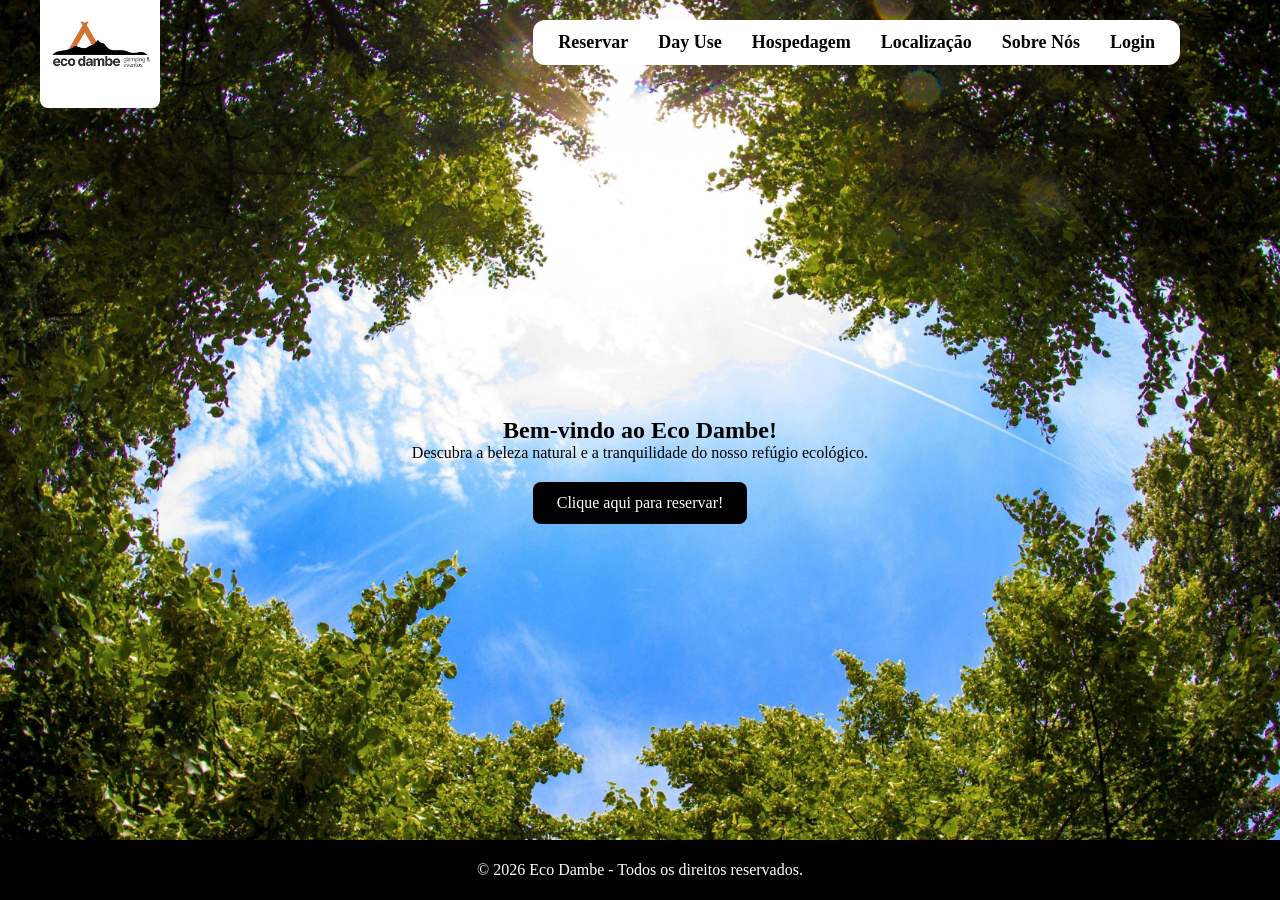
<file: index.html>
<!doctype html>
<html lang="pt-br">
    <head>
        <meta charset="UTF-8" />
        <meta name="viewport" content="width=device-width, initial-scale=1.0" />
        <meta
            name="description"
            content="Eco Dambe — Refúgio ecológico com hospedagem, day use e trilhas na natureza."
        />

        <title>Ecodambe</title>

        <link rel="stylesheet" href="style.css" />
    </head>

    <body class="page-home">
        <!-- HEADER -->
        <header>
            <a class="logo" href="index.html">
                <img src="./img/logo ecodambe.png" alt="Logo Eco Dambe" />
            </a>

            <nav class="nav">
                <a href="reservas.html">Reservar</a>
                <a href="day-use.html">Day Use</a>
                <a href="hospedagem.html">Hospedagem</a>
                <a href="localizacao.html">Localização</a>
                <a href="sobre-nos.html">Sobre Nós</a>
                <a href="login.html">Login</a>
            </nav>
        </header>

        <!-- CONTEÚDO -->

        <main>
            <section class="middle">
                <h1>Bem-vindo ao Eco Dambe!</h1>

                <p>
                    Descubra a beleza natural e a tranquilidade do nosso refúgio
                    ecológico.
                </p>

                <a class="btn-reserva" href="reservas.html">
                    Clique aqui para reservar!
                </a>
            </section>
        </main>

        <!-- FOOTER -->
        <footer>
            <p>© 2026 Eco Dambe - Todos os direitos reservados.</p>
        </footer>
    </body>
</html>
</file>
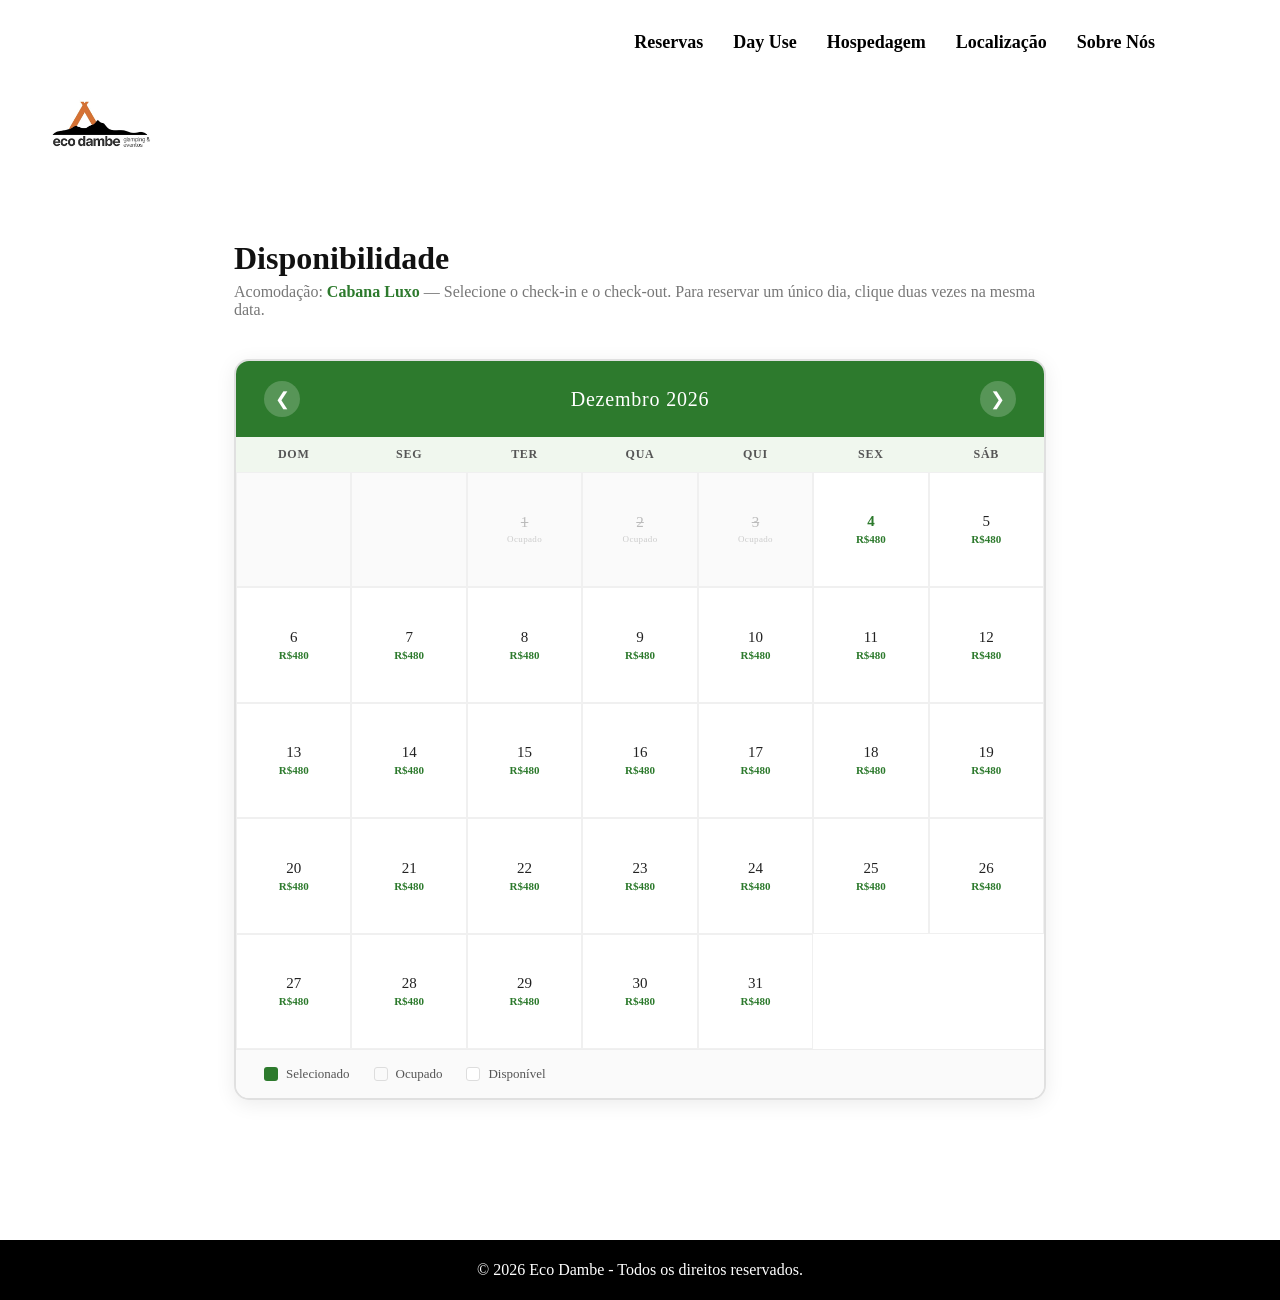
<file: disponibilidade.html>
<!doctype html>
<html lang="pt-br">
    <head>
        <meta charset="UTF-8" />
        <meta name="viewport" content="width=device-width, initial-scale=1.0" />
        <title>Disponibilidade — Eco Dambe</title>
        <link rel="stylesheet" href="style.css" />
    </head>

    <body class="reservas">
        <header>
            <a class="logo" href="index.html">
                <img src="./img/logo ecodambe.png" alt="Logo Eco Dambe" />
            </a>
            <nav class="nav">
                <a href="reservas.html">Reservas</a>
                <a href="day-use.html">Day Use</a>
                <a href="hospedagem.html">Hospedagem</a>
                <a href="localizacao.html">Localização</a>
                <a href="sobre-nos.html">Sobre Nós</a>
            </nav>
        </header>

        <div class="disponibilidade-wrapper">
            <h1 class="disp-titulo">Disponibilidade</h1>
            <p class="disp-subtitulo">
                Acomodação: <strong id="nomeCabana">Cabana Luxo</strong> —
                Selecione o check-in e o check-out. Para reservar um único dia,
                clique duas vezes na mesma data.
            </p>

            <div class="calendario">
                <div class="cal-header">
                    <button class="cal-nav" id="btnMesAnterior">
                        &#10094;
                    </button>
                    <h2 id="mesAno">Maio 2026</h2>
                    <button class="cal-nav" id="btnProximoMes">&#10095;</button>
                </div>

                <div class="cal-dias-semana">
                    <span>Dom</span><span>Seg</span><span>Ter</span>
                    <span>Qua</span><span>Qui</span><span>Sex</span
                    ><span>Sáb</span>
                </div>

                <div class="cal-grid" id="calGrid"></div>

                <div class="legenda">
                    <div class="legenda-item">
                        <div
                            class="legenda-cor"
                            style="background: #2d7a2d"
                        ></div>
                        Selecionado
                    </div>
                    <div class="legenda-item">
                        <div
                            class="legenda-cor"
                            style="background: #fafafa; border: 1px solid #ddd"
                        ></div>
                        Ocupado
                    </div>
                    <div class="legenda-item">
                        <div
                            class="legenda-cor"
                            style="background: white; border: 1px solid #ddd"
                        ></div>
                        Disponível
                    </div>
                </div>
            </div>

            <!-- Resumo aparece ao selecionar data -->
            <div class="resumo" id="resumo">
                <h3>Resumo da Reserva</h3>
                <div class="resumo-linha">
                    <span>Acomodação</span>
                    <strong id="resumoCabana">—</strong>
                </div>
                <div class="resumo-linha">
                    <span>Check-in</span>
                    <strong id="resumoCheckin">—</strong>
                </div>
                <div class="resumo-linha">
                    <span>Check-out</span>
                    <strong id="resumoCheckout">—</strong>
                </div>
                <div class="resumo-linha">
                    <span>Diárias</span>
                    <strong id="resumoDiarias">—</strong>
                </div>
                <div class="resumo-total">
                    <span>Total estimado</span>
                    <strong id="resumoTotal">—</strong>
                </div>
                <div class="resumo-acoes">
                    <button class="btn-confirmar" onclick="confirmarReserva()">
                        Confirmar Reserva
                    </button>
                    <button class="btn-limpar" onclick="limparSelecao()">
                        Limpar seleção
                    </button>
                </div>
            </div>
        </div>

        <footer>
            <p>© 2026 Eco Dambe - Todos os direitos reservados.</p>
        </footer>

        <script>
            // ── CONFIGURAÇÃO ──────────────────────────

            // Preços por cabana (R$/noite)
            const precos = {
                'Cabana Luxo': 480,
                'Cabana Premium': 680,
            };

            // Datas indisponíveis — formato: 'YYYY-MM-DD'
            const indisponiveis = new Set([]);

            // Lê a cabana da URL
            const params = new URLSearchParams(window.location.search);
            const cabana = decodeURIComponent(
                params.get('cabana') || 'Cabana Luxo'
            );
            const precoPorNoite = precos[cabana] || 480;

            document.getElementById('nomeCabana').textContent = cabana;

            // ── ESTADO ───────────────────────────────

            const hoje = new Date();
            hoje.setHours(0, 0, 0, 0);

            let mesAtual = hoje.getMonth();
            let anoAtual = hoje.getFullYear();
            let checkin = null;
            let checkout = null;

            const meses = [
                'Janeiro',
                'Fevereiro',
                'Março',
                'Abril',
                'Maio',
                'Junho',
                'Julho',
                'Agosto',
                'Setembro',
                'Outubro',
                'Novembro',
                'Dezembro',
            ];

            // ── RENDERIZAR CALENDÁRIO ─────────────────

            function toKey(date) {
                return `${date.getFullYear()}-${String(date.getMonth() + 1).padStart(2, '0')}-${String(date.getDate()).padStart(2, '0')}`;
            }

            function renderizarCalendario() {
                document.getElementById('mesAno').textContent =
                    `${meses[mesAtual]} ${anoAtual}`;

                const grid = document.getElementById('calGrid');
                grid.innerHTML = '';

                const primeiroDia = new Date(anoAtual, mesAtual, 1).getDay();
                const totalDias = new Date(anoAtual, mesAtual + 1, 0).getDate();

                // Células vazias antes do dia 1
                for (let i = 0; i < primeiroDia; i++) {
                    const vazio = document.createElement('div');
                    vazio.className = 'cal-dia vazio';
                    grid.appendChild(vazio);
                }

                // Dias do mês
                for (let d = 1; d <= totalDias; d++) {
                    const data = new Date(anoAtual, mesAtual, d);
                    const key = toKey(data);
                    const passado = data < hoje;
                    const ocupado = indisponiveis.has(key);
                    const ehHoje = toKey(data) === toKey(hoje);
                    const selecionado =
                        (checkin && toKey(checkin) === key) ||
                        (checkout && toKey(checkout) === key);

                    const noIntervalo =
                        checkin &&
                        checkout &&
                        data > checkin &&
                        data < checkout;

                    const cel = document.createElement('div');
                    cel.className = 'cal-dia';

                    if (passado || ocupado) {
                        cel.classList.add('indisponivel');
                    }
                    if (ehHoje) cel.classList.add('hoje');
                    if (selecionado) cel.classList.add('selecionado');

                    const num = document.createElement('span');
                    num.className = 'num';
                    num.textContent = d;
                    cel.appendChild(num);

                    if (!passado) {
                        const valor = document.createElement('span');
                        valor.className = 'valor';
                        valor.textContent = ocupado ? '' : `R$${precoPorNoite}`;
                        cel.appendChild(valor);
                    }

                    if (!passado && !ocupado) {
                        cel.addEventListener('click', () =>
                            selecionarData(data)
                        );
                    }

                    grid.appendChild(cel);
                }
            }

            // ── SELECIONAR DATA ───────────────────────

            function selecionarData(data) {
                if (!checkin || (checkin && checkout)) {
                    // primeiro clique — define check-in
                    checkin = data;
                    checkout = null;
                }
                // segundo clique no mesmo dia — confirma 1 diária
                else if (toKey(data) === toKey(checkin)) {
                    checkout = new Date(checkin);
                    checkout.setDate(checkout.getDate() + 1);
                }
                // segundo clique em data posterior — define check-out
                else if (data > checkin) {
                    const cursor = new Date(checkin);
                    cursor.setDate(cursor.getDate() + 1);
                    let conflito = false;
                    while (cursor < data) {
                        if (indisponiveis.has(toKey(cursor))) {
                            conflito = true;
                            break;
                        }
                        cursor.setDate(cursor.getDate() + 1);
                    }
                    if (conflito) {
                        alert(
                            'Há datas indisponíveis no período selecionado. Por favor, escolha outro intervalo.'
                        );
                        checkin = data;
                        checkout = null;
                    } else {
                        checkout = data;
                    }
                }
                // clique em data anterior — reinicia
                else {
                    checkin = data;
                    checkout = null;
                }

                renderizarCalendario();
                atualizarResumo();
            }

            function atualizarResumo() {
                if (!checkin) return;

                const fmt = (d) =>
                    d.toLocaleDateString('pt-BR', {
                        day: '2-digit',
                        month: 'long',
                        year: 'numeric',
                    });

                document.getElementById('resumoCabana').textContent = cabana;
                document.getElementById('resumoCheckin').textContent =
                    fmt(checkin);
                document.getElementById('resumo').classList.add('visivel');

                // Aguardando o checkout — exibe estado parcial
                if (!checkout) {
                    document.getElementById('resumoCheckout').textContent = '—';
                    document.getElementById('resumoDiarias').textContent = '—';
                    document.getElementById('resumoTotal').textContent = '—';
                    return;
                }

                const diarias = Math.ceil(
                    (checkout - checkin) / (1000 * 60 * 60 * 24)
                );
                const total = diarias * precoPorNoite;

                document.getElementById('resumoCheckout').textContent =
                    fmt(checkout);
                document.getElementById('resumoDiarias').textContent =
                    `${diarias} diária(s)`;
                document.getElementById('resumoTotal').textContent =
                    `R$ ${total.toLocaleString('pt-BR')}`;
            }

            // ── NAVEGAÇÃO DE MESES ────────────────────

            document
                .getElementById('btnProximoMes')
                .addEventListener('click', () => {
                    mesAtual++;
                    if (mesAtual > 11) {
                        mesAtual = 0;
                        anoAtual++;
                    }
                    renderizarCalendario();
                });

            document
                .getElementById('btnMesAnterior')
                .addEventListener('click', () => {
                    const agora = new Date();
                    if (
                        anoAtual === agora.getFullYear() &&
                        mesAtual === agora.getMonth()
                    )
                        return;
                    mesAtual--;
                    if (mesAtual < 0) {
                        mesAtual = 11;
                        anoAtual--;
                    }
                    renderizarCalendario();
                });

            // ── INIT ──────────────────────────────────
            renderizarCalendario();

            function limparSelecao() {
                checkin = null;
                checkout = null;
                renderizarCalendario();
                document.getElementById('resumo').classList.remove('visivel');
            }

            function confirmarReserva() {
                if (!checkin || !checkout) {
                    alert(
                        'Selecione as datas de check-in e check-out antes de confirmar.'
                    );
                    return;
                }

                const fmt = (d) =>
                    d.toLocaleDateString('pt-BR', {
                        day: '2-digit',
                        month: 'long',
                        year: 'numeric',
                    });

                const diarias = Math.ceil(
                    (checkout - checkin) / (1000 * 60 * 60 * 24)
                );
                const total = diarias * precoPorNoite;

                const mensagem =
                    `Reserva confirmada!\n\n` +
                    `Acomodação: ${cabana}\n` +
                    `Check-in: ${fmt(checkin)}\n` +
                    `Check-out: ${fmt(checkout)}\n` +
                    `Diárias: ${diarias}\n` +
                    `Total: R$ ${total.toLocaleString('pt-BR')}\n\n` +
                    `Em breve entraremos em contato para finalizar o pagamento.`;

                alert(mensagem);
                limparSelecao();
            }
        </script>
    </body>
</html>
</file>
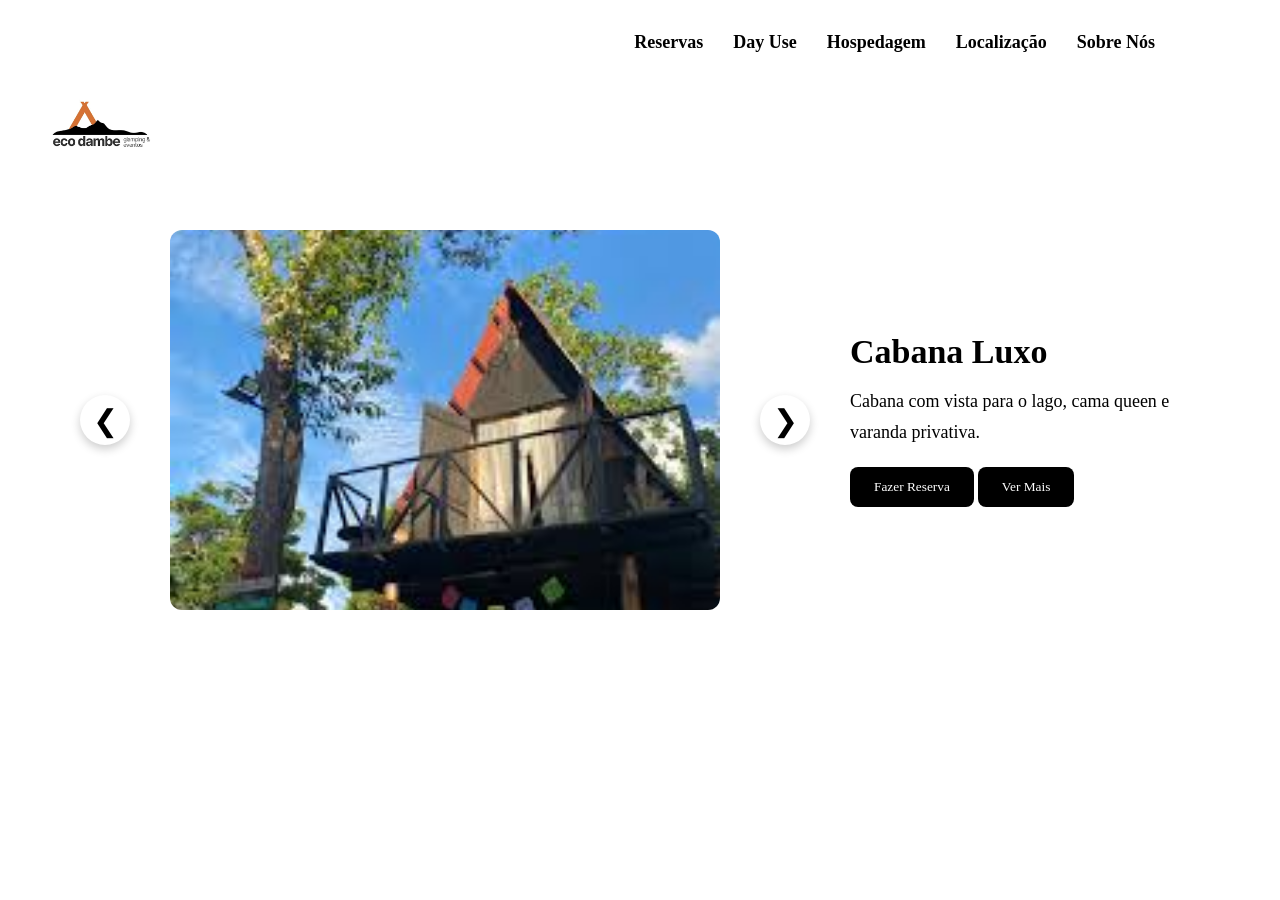
<file: reservas.html>
<!doctype html>
<html lang="pt-br">
    <head>
        <meta charset="UTF-8" />
        <meta name="viewport" content="width=device-width, initial-scale=1.0" />
        <title>Reservas — Eco Dambe</title>
        <link rel="stylesheet" href="style.css" />
        <style>
            .card-detalhes {
                visibility: hidden;
                opacity: 0;
                height: 0;
                overflow: hidden;
                transform: translateY(24px);
                transition:
                    opacity 0.45s ease,
                    transform 0.45s ease;

                max-width: 800px;
                margin: 0 auto 80px;
                padding: 0 40px;

                background-color: white;
                border-radius: 15px;
                border: 2px solid #e0e0e0;
                box-shadow: 0 8px 32px rgba(0, 0, 0, 0.13);
            }

            .card-detalhes.visivel {
                visibility: visible;
                opacity: 1;
                height: auto;
                overflow: visible;
                padding: 36px 40px;
                transform: translateY(0);
            }

            /* ── BOTÃO FLUTUANTE ── */
            .btn-flutuante {
                position: fixed;
                bottom: 32px;
                right: 32px;
                z-index: 999;

                padding: 14px 24px;
                background-color: #2d7a2d;
                color: white;
                border: none;
                border-radius: 50px;
                font-size: 15px;
                font-family: inherit;
                font-weight: bold;
                cursor: pointer;
                box-shadow: 0 6px 20px rgba(45, 122, 45, 0.4);
                transition: 0.3s;
            }

            .btn-flutuante:hover {
                background-color: #1f5c1f;
                transform: translateY(-3px);
                box-shadow: 0 10px 28px rgba(45, 122, 45, 0.5);
            }

            .card-detalhes h2 {
                font-size: 28px;
                margin-bottom: 10px;
                color: #111;
            }

            .card-descricao {
                font-size: 17px;
                line-height: 1.7;
                color: #444;
                margin-bottom: 24px;
            }

            .card-detalhes h3 {
                font-size: 13px;
                font-weight: bold;
                text-transform: uppercase;
                letter-spacing: 0.08em;
                color: #888;
                margin-bottom: 12px;
            }

            .card-itens {
                list-style: none;
                display: flex;
                flex-wrap: wrap;
                gap: 10px;
                margin-bottom: 28px;
            }

            .card-itens li {
                background: #f5f5f5;
                border-radius: 20px;
                padding: 6px 14px;
                font-size: 14px;
                color: #333;
            }

            .card-itens li::before {
                content: '✓  ';
                color: #2d7a2d;
                font-weight: bold;
            }

            .card-rodape {
                display: flex;
                align-items: center;
                justify-content: space-between;
                flex-wrap: wrap;
                gap: 16px;
                border-top: 1px solid #eee;
                padding-top: 24px;
            }

            .card-preco strong {
                font-size: 28px;
                color: #111;
            }

            .card-preco span {
                font-size: 14px;
                color: #777;
                margin-left: 4px;
            }

            .card-acoes {
                display: flex;
                gap: 12px;
                flex-wrap: wrap;
            }

            .btn-fechar-card {
                padding: 12px 20px;
                background: transparent;
                color: #555;
                border: 1.5px solid #ccc;
                border-radius: 8px;
                font-size: 15px;
                cursor: pointer;
                transition: 0.3s;
            }

            .btn-fechar-card:hover {
                border-color: #888;
                color: #111;
            }
        </style>
    </head>

    <body class="reservas">
        <header>
            <a class="logo" href="index.html">
                <img src="./img/logo ecodambe.png" alt="Logo Eco Dambe" />
            </a>
            <nav class="nav">
                <a href="reservas.html">Reservas</a>
                <a href="day-use.html">Day Use</a>
                <a href="hospedagem.html">Hospedagem</a>
                <a href="localizacao.html">Localização</a>
                <a href="sobre-nos.html">Sobre Nós</a>
            </nav>
        </header>

        <div class="cabanas">
            <button class="btn prev">&#10094;</button>

            <div class="container-imagens">
                <img
                    src="./img/cabana 3.jpg"
                    class="imagem ativa"
                    alt="Cabana Luxo — vista para o lago"
                    data-titulo="Cabana Luxo"
                    data-descricao="Cabana com vista para o lago, cama queen e varanda privativa."
                    data-preco="R$ 480"
                    data-comodidades="Vista para o lago, Varanda privativa, Cama Queen, Frigobar, Ar-condicionado, Wi-Fi, TV Smart"
                    data-incluso="Café da manhã, Kit de boas-vindas, Acesso às trilhas, Estacionamento"
                />
                <img
                    src="./img/cabana.jpg"
                    class="imagem"
                    alt="Cabana Premium — com hidromassagem"
                    data-titulo="Cabana Premium"
                    data-descricao="Cabana premium com hidromassagem e café da manhã incluso."
                    data-preco="R$ 680"
                    data-comodidades="Hidromassagem, Deck privativo, Cama King, Lareira, Frigobar, Ar-condicionado, Wi-Fi, TV Smart"
                    data-incluso="Café da manhã no chalé, Garrafa de vinho, Acesso às trilhas, Translado, Estacionamento"
                />
            </div>

            <button class="btn next">&#10095;</button>

            <div class="info-cabana">
                <h2 id="titulo">Cabana Luxo</h2>
                <p id="descricao">
                    Cabana com vista para o lago, cama queen e varanda
                    privativa.
                </p>

                <button class="btn-reserva" onclick="irParaDisponibilidade()">
                    Fazer Reserva
                </button>
                <button class="btn-reserva" onclick="verMais()">
                    Ver Mais
                </button>
            </div>
        </div>

        <!-- CARD — fora do .cabanas -->
        <div class="card-detalhes" id="cardDetalhes">
            <h2 id="cardTitulo"></h2>
            <p class="card-descricao" id="cardDescricao"></p>

            <h3>Comodidades</h3>
            <ul class="card-itens" id="cardComodidades"></ul>

            <h3>Incluso na diária</h3>
            <ul class="card-itens" id="cardIncluso"></ul>

            <div class="card-rodape">
                <div class="card-preco">
                    <strong id="cardPreco"></strong>
                    <span>/ noite · inclui café da manhã</span>
                </div>
                <div class="card-acoes">
                    <button class="btn-reserva" onclick="fecharCard()">
                        ✕ Fechar
                    </button>
                    <button
                        class="btn-reserva"
                        onclick="irParaDisponibilidade()"
                    >
                        Fazer Reserva
                    </button>
                </div>
            </div>
        </div>

        <script>
            const imagens = document.querySelectorAll('.imagem');
            const btnNext = document.querySelector('.next');
            const btnPrev = document.querySelector('.prev');
            const titulo = document.getElementById('titulo');
            const descricao = document.getElementById('descricao');

            let index = 0;
            let autoplay = setInterval(proximaImagem, 10000);

            function atualizarInformacoes() {
                const img = imagens[index];
                titulo.textContent = img.dataset.titulo;
                descricao.textContent = img.dataset.descricao;
            }

            function mostrarImagem(indice) {
                imagens.forEach((img) => img.classList.remove('ativa'));
                imagens[indice].classList.add('ativa');
                atualizarInformacoes();
                fecharCard(); // troca de cabana fecha o card automaticamente
            }

            function proximaImagem() {
                index = (index + 1) % imagens.length;
                mostrarImagem(index);
            }

            function imagemAnterior() {
                index = (index - 1 + imagens.length) % imagens.length;
                mostrarImagem(index);
            }

            btnNext.addEventListener('click', () => {
                clearInterval(autoplay);
                proximaImagem();
            });
            btnPrev.addEventListener('click', () => {
                clearInterval(autoplay);
                imagemAnterior();
            });

            imagens.forEach((img, i) => {
                img.addEventListener('click', () => {
                    clearInterval(autoplay);
                    index = i;
                    mostrarImagem(index);
                });
            });

            // ── VER MAIS ─────────────────────────────

            function verMais() {
                const img = imagens[index];
                const card = document.getElementById('cardDetalhes');

                document.getElementById('cardTitulo').textContent =
                    img.dataset.titulo;
                document.getElementById('cardDescricao').textContent =
                    img.dataset.descricao;
                document.getElementById('cardPreco').textContent =
                    img.dataset.preco;

                document.getElementById('cardComodidades').innerHTML =
                    img.dataset.comodidades
                        .split(', ')
                        .map((c) => `<li>${c}</li>`)
                        .join('');

                document.getElementById('cardIncluso').innerHTML =
                    img.dataset.incluso
                        .split(', ')
                        .map((i) => `<li>${i}</li>`)
                        .join('');

                card.classList.add('visivel');
                card.scrollIntoView({ behavior: 'smooth', block: 'start' });
                clearInterval(autoplay);
            }

            // ── FECHAR CARD ───────────────────────────

            function fecharCard() {
                const card = document.getElementById('cardDetalhes');
                if (!card.classList.contains('visivel')) return;

                card.classList.remove('visivel');

                document
                    .querySelector('.cabanas')
                    .scrollIntoView({ behavior: 'smooth', block: 'center' });
            }

            // ── FAZER RESERVA → DISPONIBILIDADE ──────

            function irParaDisponibilidade() {
                const cabana = encodeURIComponent(
                    imagens[index].dataset.titulo
                );
                window.location.href = `disponibilidade.html?cabana=${cabana}`;
            }
        </script>
    </body>
</html>
</file>
<file: style.css>
/* ============================================
   ECO DAMBE — STYLE.CSS
   ============================================ */

/* ============================================
   ECO DAMBE — STYLE.CSS
   ============================================ */

* {
    margin: 0;
    padding: 0;
    box-sizing: border-box;
    font-family: Cambria, Cochin, Georgia, Times, 'Times New Roman', serif;
}

body {
    scroll-behavior: smooth;
}

/* Fundo da página inicial — vem do HTML via style inline ou classe */
body.page-home {
    background-image: url('./img/background.jpg');
    background-size: cover;
    background-position: center;
    background-repeat: no-repeat;
    min-height: 100vh;
}

/* ── ÁREA RESERVAS ────────────────────────── */

body.reservas {
    background-color: white;
    min-height: 100vh;
    padding-top: 80px; /* compensa a nav com position: fixed */
}

/* ── MIDDLE (index) ───────────────────────── */

.middle {
    height: calc(100vh - 160px);

    display: flex;
    flex-direction: column;

    justify-content: center;
    align-items: center;

    text-align: center;

    color: rgb(0, 0, 0);

    padding: 20px;
}

/* ── HEADER ───────────────────────────────── */

header {
    display: flex;
    align-items: center;
    justify-content: space-between;

    height: 100px;
    padding: 0 40px;
}

/* ── LOGO ─────────────────────────────────── */

.logo img {
    width: 120px;
    height: auto;
    border-radius: 8px;
}

/* ── NAV ──────────────────────────────────── */

nav {
    position: fixed;

    top: 20px;
    right: 100px;

    display: flex;
    align-items: center;
    gap: 30px;

    background-color: rgb(255, 255, 255);

    padding: 12px 25px;
    border-radius: 12px;

    z-index: 1000;
}

nav a {
    text-decoration: none;
    color: black;
    font-weight: bold;
    font-size: 18px;

    transition: 0.3s;
}

nav a:hover {
    color: #0077ff;
}

/* ── CARROSSEL ────────────────────────────── */

.cabanas {
    display: flex;
    align-items: center;
    justify-content: center;

    gap: 40px;

    padding: 50px;
}

/* ── CONTAINER IMAGENS ────────────────────── */

.container-imagens {
    position: relative;

    width: 550px;
    height: 380px;

    overflow: hidden;
    border-radius: 12px;
}

/* ── IMAGENS ──────────────────────────────── */

.imagem {
    position: absolute;

    width: 100%;
    height: 100%;

    object-fit: cover;

    opacity: 0;

    transition: opacity 1.2s ease-in-out;

    cursor: pointer;
}

.imagem.ativa {
    opacity: 1;
}

/* ── BOTÕES PREV / NEXT ───────────────────── */

.btn {
    background-color: white;
    border: none;

    width: 50px;
    height: 50px;

    border-radius: 50%;

    font-size: 30px;
    cursor: pointer;

    transition: 0.3s;

    box-shadow: 0 4px 10px rgba(0, 0, 0, 0.2);
}

.btn:hover {
    background-color: #0077ff;
    color: white;
    transform: scale(1.1);
}

/* ── INFORMAÇÕES DA CABANA ────────────────── */

.info-cabana {
    width: 350px;
    animation: fadeInfo 0.8s ease;
}

.info-cabana h2 {
    font-size: 34px;
    margin-bottom: 15px;
    color: rgb(0, 0, 0);
}

.info-cabana p {
    font-size: 18px;
    line-height: 1.7;
    color: #000000;
}

/* ── BOTÃO RESERVA ────────────────────────── */

.btn-reserva {
    display: inline-block;
    margin-top: 20px;

    padding: 12px 24px;

    background-color: black;
    color: white;

    border: none;
    border-radius: 8px;

    cursor: pointer;
    text-decoration: none;

    transition: 0.4s;
}

.btn-reserva:hover {
    background-color: #0077ff;
    transform: translateY(-5px);
}

/* ── CARD ─────────────────────────────────── */

.card {
    width: 250px;

    border-radius: 15px;
    border: 2px solid white;

    overflow: hidden;
    box-shadow: 0 4px 10px rgba(0, 0, 0, 0.2);

    color: black;

    margin-left: auto;
    padding: 20px;

    background-color: white;

    transition: 0.6s ease;
}

.card:hover {
    transform: scale(1.05);
    box-shadow: 0 8px 20px rgba(0, 0, 0, 0.3);
}

/* ── FOOTER ───────────────────────────────── */

footer {
    height: 60px;

    background-color: black;
    color: white;

    display: flex;
    justify-content: center;
    align-items: center;
}

/* ── ANIMAÇÃO INFO ────────────────────────── */

@keyframes fadeInfo {
    from {
        opacity: 0;
        transform: translateY(15px);
    }
    to {
        opacity: 1;
        transform: translateY(0);
    }
}

/* ── DETALHES DA CABANA ───────────────────── */

.detalhes-cabana {
    opacity: 0;
    transform: translateY(20px);
    transition:
        opacity 0.4s ease,
        transform 0.4s ease;
    visibility: hidden; /* esconde sem travar a transição */
    height: 0;
    overflow: hidden;
    margin: 0;
    padding: 0;
}

.detalhes-cabana.visivel {
    opacity: 1;
    transform: translateY(0);
    visibility: visible;
    height: auto;
    overflow: visible;
    margin: 80px auto;
    padding: 40px;
}

.detalhes-cabana h2 {
    font-size: 32px;
    margin-bottom: 15px;
    color: rgb(0, 0, 0);
}

.detalhes-cabana p {
    font-size: 18px;
    line-height: 1.6;
    color: #000000;
}

/* ── BOTÃO FECHAR ─────────────────────────── */

.btn-fechar {
    background-color: transparent;
    border: none;

    font-size: 18px;
    cursor: pointer;

    float: right;

    margin-bottom: 10px;

    color: black;

    transition: 0.3s;
}

.btn-fechar:hover {
    color: red;
    transform: scale(1.1);
}

/* ── RESPONSIVO ───────────────────────────── */

@media (max-width: 900px) {
    .cabanas {
        flex-direction: column;
    }

    .container-imagens {
        width: 100%;
        max-width: 500px;
    }

    .info-cabana {
        width: 100%;
        text-align: center;
    }

    nav {
        right: 20px;
        gap: 15px;
        padding: 10px 15px;
    }

    nav a {
        font-size: 14px;
    }
}
.disponibilidade-wrapper {
    max-width: 860px;
    margin: 0 auto;
    padding: 60px 24px 100px;
}

.disp-titulo {
    font-size: 32px;
    color: #111;
    margin-bottom: 6px;
}

.disp-subtitulo {
    font-size: 16px;
    color: #777;
    margin-bottom: 40px;
}

.disp-subtitulo strong {
    color: #2d7a2d;
}

/* ── CALENDÁRIO ── */
.calendario {
    background: white;
    border-radius: 15px;
    border: 2px solid #e0e0e0;
    box-shadow: 0 4px 20px rgba(0, 0, 0, 0.08);
    overflow: hidden;
    margin-bottom: 40px;
}

.cal-header {
    display: flex;
    align-items: center;
    justify-content: space-between;
    padding: 20px 28px;
    background: #2d7a2d;
    color: white;
}

.cal-header h2 {
    font-size: 20px;
    font-weight: normal;
    letter-spacing: 0.04em;
}

.cal-nav {
    background: rgba(255, 255, 255, 0.2);
    border: none;
    color: white;
    width: 36px;
    height: 36px;
    border-radius: 50%;
    font-size: 18px;
    cursor: pointer;
    transition: 0.2s;
    display: flex;
    align-items: center;
    justify-content: center;
}

.cal-nav:hover {
    background: rgba(255, 255, 255, 0.35);
}

.cal-dias-semana {
    display: grid;
    grid-template-columns: repeat(7, 1fr);
    background: #f0f7ee;
}

.cal-dias-semana span {
    text-align: center;
    padding: 10px 0;
    font-size: 12px;
    font-weight: bold;
    letter-spacing: 0.06em;
    text-transform: uppercase;
    color: #555;
}

.cal-grid {
    display: grid;
    grid-template-columns: repeat(7, 1fr);
    gap: 0;
}

.cal-dia {
    position: relative;
    aspect-ratio: 1;
    display: flex;
    flex-direction: column;
    align-items: center;
    justify-content: center;
    cursor: pointer;
    border: 0.5px solid #f0f0f0;
    transition: background 0.2s;
    padding: 4px;
    min-height: 64px;
}

.cal-dia:hover:not(.indisponivel):not(.vazio) {
    background: #f0f7ee;
}

.cal-dia .num {
    font-size: 15px;
    font-weight: 500;
    color: #222;
    line-height: 1;
    margin-bottom: 4px;
}

.cal-dia .valor {
    font-size: 11px;
    color: #2d7a2d;
    font-weight: 600;
}

/* Estados */
.cal-dia.vazio {
    cursor: default;
    background: #fafafa;
}

.cal-dia.indisponivel {
    background: #fafafa;
    cursor: not-allowed;
}

.cal-dia.indisponivel .num {
    color: #bbb;
    text-decoration: line-through;
}

.cal-dia.indisponivel .valor {
    color: #ddd;
}

.cal-dia.indisponivel::after {
    content: 'Ocupado';
    font-size: 9px;
    color: #ccc;
    letter-spacing: 0.04em;
}

.cal-dia.selecionado {
    background: #2d7a2d !important;
    border-radius: 0;
    color: white;
}

.cal-dia.selecionado .num {
    color: white;
}

.cal-dia.selecionado .valor {
    color: rgba(255, 255, 255, 0.85);
}

.cal-dia.hoje .num {
    color: #2d7a2d;
    font-weight: bold;
}

/* ── LEGENDA ── */
.legenda {
    display: flex;
    gap: 24px;
    flex-wrap: wrap;
    padding: 16px 28px;
    border-top: 1px solid #eee;
    background: #fafafa;
}

.legenda-item {
    display: flex;
    align-items: center;
    gap: 8px;
    font-size: 13px;
    color: #555;
}

.legenda-cor {
    width: 14px;
    height: 14px;
    border-radius: 3px;
}

/* ── RESUMO DA SELEÇÃO ── */
.resumo {
    background: white;
    border-radius: 15px;
    border: 2px solid #e0e0e0;
    padding: 28px 32px;
    display: none;
    animation: fadeInfo 0.4s ease both;
}

.resumo.visivel {
    display: block;
}

.resumo h3 {
    font-size: 20px;
    color: #111;
    margin-bottom: 20px;
}

.resumo-linha {
    display: flex;
    justify-content: space-between;
    padding: 10px 0;
    border-bottom: 1px solid #f0f0f0;
    font-size: 15px;
    color: #444;
}

.resumo-linha:last-of-type {
    border-bottom: none;
}

.resumo-linha strong {
    color: #111;
}

.resumo-total {
    display: flex;
    justify-content: space-between;
    align-items: center;
    margin-top: 20px;
    padding-top: 16px;
    border-top: 2px solid #eee;
}

.resumo-total span {
    font-size: 15px;
    color: #777;
}

.resumo-total strong {
    font-size: 28px;
    color: #111;
}

.resumo-acoes {
    margin-top: 24px;
    display: flex;
    gap: 12px;
    flex-wrap: wrap;
}

.btn-confirmar {
    padding: 14px 32px;
    background: #2d7a2d;
    color: white;
    border: none;
    border-radius: 8px;
    font-size: 15px;
    cursor: pointer;
    transition: 0.3s;
}

.btn-confirmar:hover {
    background: #1f5c1f;
    transform: translateY(-2px);
}

.btn-limpar {
    padding: 14px 20px;
    background: transparent;
    color: #555;
    border: 1.5px solid #ccc;
    border-radius: 8px;
    font-size: 15px;
    cursor: pointer;
    transition: 0.3s;
}

.btn-limpar:hover {
    border-color: #888;
    color: #111;
}

@keyframes fadeInfo {
    from {
        opacity: 0;
        transform: translateY(12px);
    }
    to {
        opacity: 1;
        transform: translateY(0);
    }
}

@media (max-width: 600px) {
    .cal-dia {
        min-height: 48px;
    }
    .cal-dia .valor {
        display: none;
    }
    .cal-header h2 {
        font-size: 16px;
    }
}
</file>
